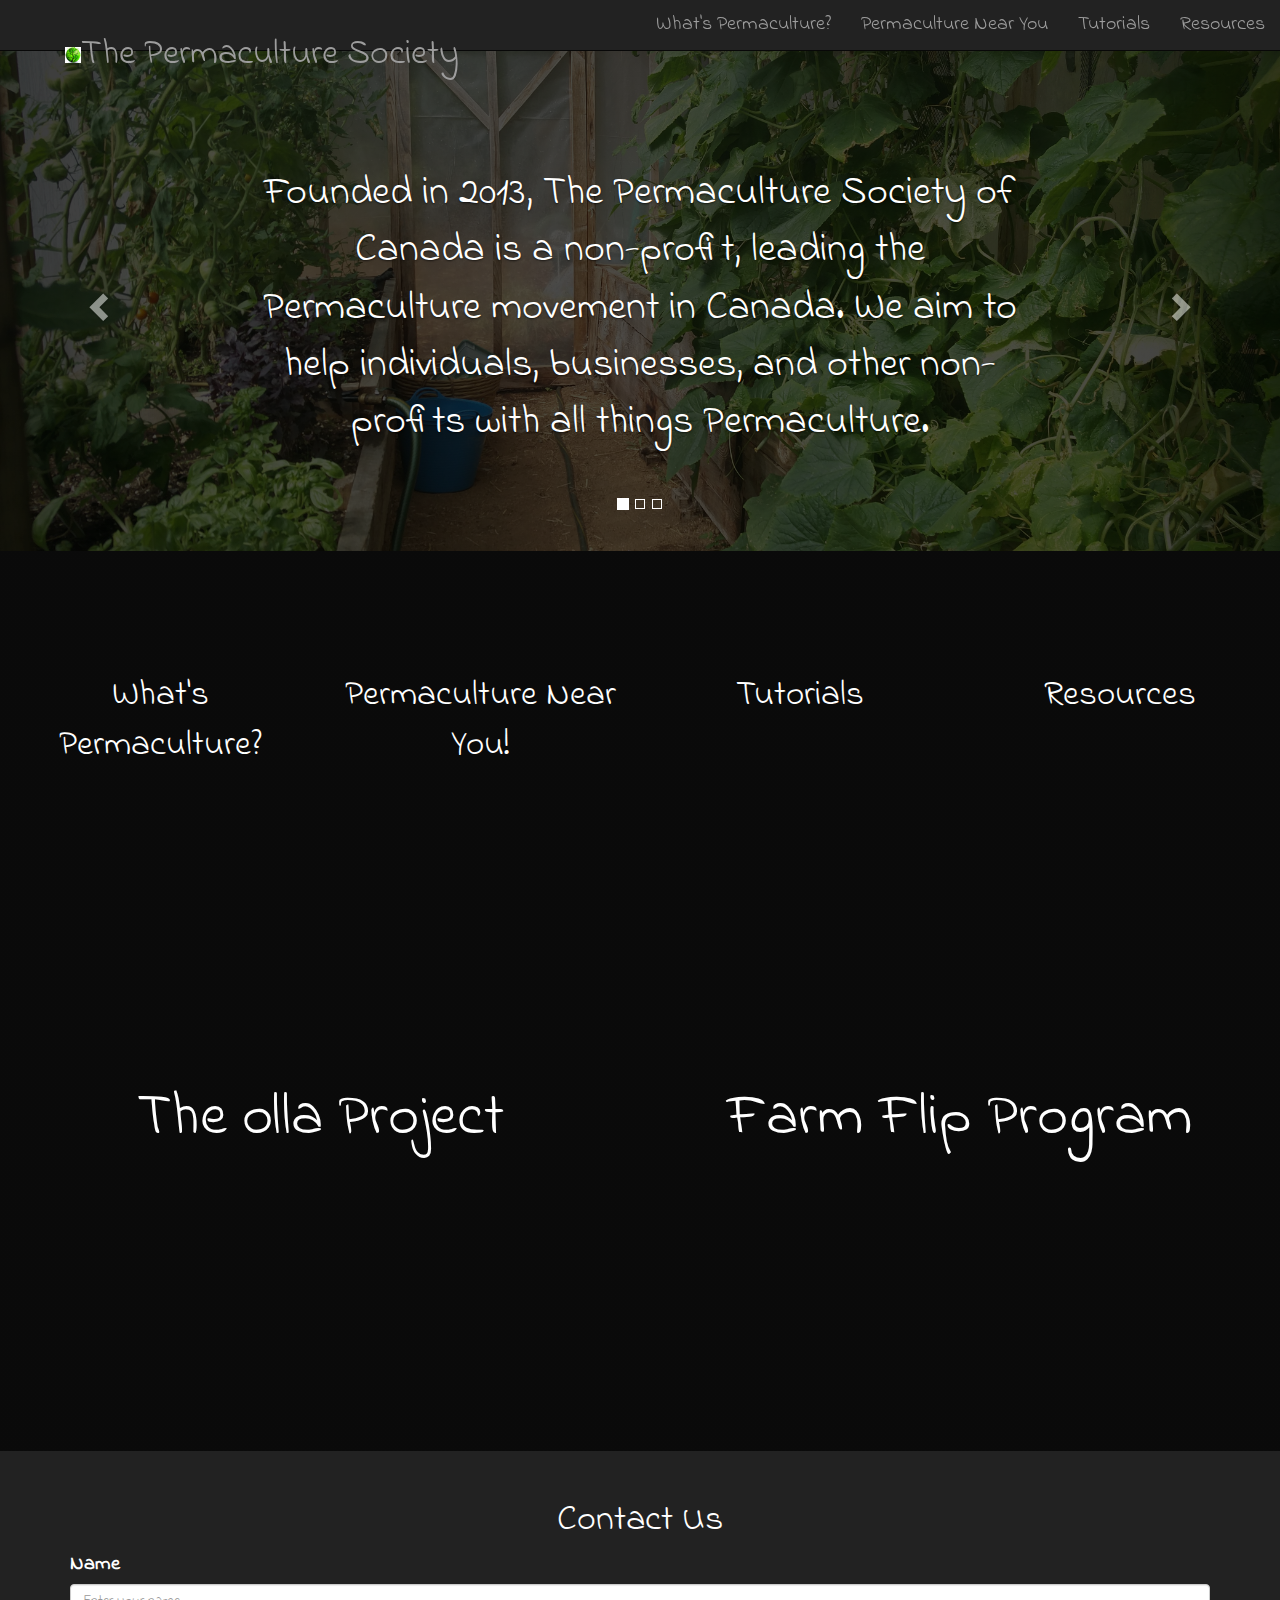
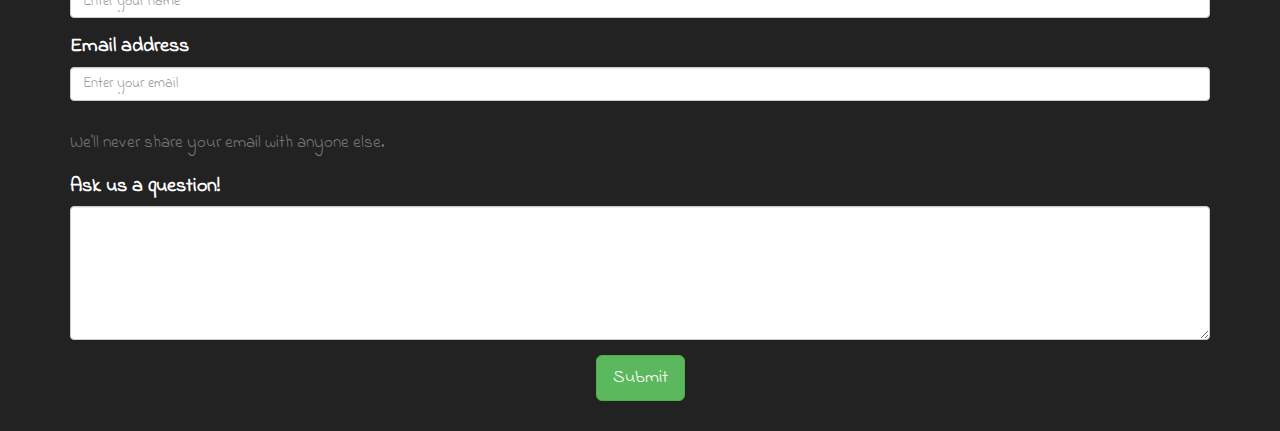
<file: index.html>
<!DOCTYPE html>
<html>
<head>
  <meta charset="utf-8">
  <title>The Permaculture Society of Canada</title>
  <link rel="stylesheet" href="https://maxcdn.bootstrapcdn.com/bootstrap/3.3.7/css/bootstrap.min.css">
  <link href="https://fonts.googleapis.com/css?family=Indie+Flower" rel="stylesheet">
  <link rel="stylesheet" href="main.css">
</head>
<body>


  <nav class="navbar navbar-inverse navbar-static-top">
    <div class="container-fluid">
      <!-- Brand and toggle get grouped for better mobile display -->
      <div class="navbar-header">
        <button type="button" class="navbar-toggle collapsed" data-toggle="collapse" data-target="#bs-example-navbar-collapse-1" aria-expanded="false">
          <span class="sr-only">Toggle navigation</span>
          <span class="icon-bar"></span>
          <span class="icon-bar"></span>
          <span class="icon-bar"></span>
        </button>
        <a class="navbar-brand logo-header" href="#"><h1><img src="PermacultureLogo.png">The Permaculture Society</h1></a>
      </div>

      <!-- Collect the nav links, forms, and other content for toggling -->
      <div class="collapse navbar-collapse" id="bs-example-navbar-collapse-1">
        <ul class="nav navbar-nav navbar-right">
          <li><a href="comingsoon.html">What's Permaculture?</a></li>
          <li><a href="comingsoon.html">Permaculture Near You</a></li>
          <li><a href="comingsoon.html">Tutorials</a></li>
          <li><a href="comingsoon.html">Resources</a></li>
        </ul>
      </div><!-- /.navbar-collapse -->
    </div><!-- /.container-fluid -->
  </nav>

  <div id="home-slideshow" class="carousel slide" data-interval="10000" data-ride="carousel">
    <!-- Indicators -->
    <ol class="carousel-indicators">
      <li data-target="#home-slideshow" data-slide-to="0" class="active"></li>
      <li data-target="#home-slideshow" data-slide-to="1"></li>
      <li data-target="#home-slideshow" data-slide-to="2"></li>
    </ol>

    <!-- Wrapper for slides -->
    <div class="carousel-inner" role="listbox">
      <div class="item greenhouse active">
        <div class="carousel-caption">
          <p>Founded in 2013, The Permaculture Society of Canada is a non-profit, leading the Permaculture movement in Canada. We aim to help individuals, businesses, and other non-profits with all things Permaculture.</p>
        </div>
      </div>
      <div class="item apple-orchards">
        <div class="carousel-caption">
          <p>Connecting people to the education and resources they want and need.</p>
        </div>
      </div>
      <div class="item oven">
        <div class="carousel-caption">
          <p>Leading projects to improve our social, political and environmental culture.</p>
        </div>
      </div>


    </div>

    <!-- Controls -->
    <a class="left carousel-control" href="#home-slideshow" role="button" data-slide="prev">
      <span class="glyphicon glyphicon-chevron-left" ></span>
      <span class="sr-only">Previous</span>
    </a>
    <a class="right carousel-control" href="#home-slideshow" role="button" data-slide="next">
      <span class="glyphicon glyphicon-chevron-right"></span>
      <span class="sr-only">Next</span>
    </a>
  </div>


  <div class="container-fluid">
    <div class="row">
      <div class="col-sm-3 about">
        <a href="comingsoon.html">What's Permaculture?</a>
      </div>
      <div class="col-sm-3 near-you">
        <a href="comingsoon.html">Permaculture Near You!</a>
      </div>
      <div class="col-sm-3 tutorials">
        <a href="comingsoon.html">Tutorials</a>
      </div>
      <div class="col-sm-3 resources">
        <a href="comingsoon.html">Resources</a>
      </div>
    </div>
    <div class="row">
      <div class="col-sm-6 olla">
        <a href="comingsoon.html">The olla Project</a>
      </div>
      <div class="col-sm-6 farm-flip">
        <a href="comingsoon.html">Farm Flip Program</a>
      </div>
    </div>
  </div>

  <div id="contact-form" class="container contact-us">
    <h1>Contact Us</h1>
    <form>
      <div class="form-group">
        <label for="exampleInputName">Name</label>
        <input type="name" class="form-control" id="exampleInputEmail1" placeholder="Enter your name">
      </div>
      <div class="form-group">
        <label for="exampleInputEmail1">Email address</label>
        <input type="email" class="form-control" id="exampleInputEmail1" aria-describedby="emailHelp" placeholder="Enter your email">
      </br>
        <small id="emailHelp" class="form-text text-muted">We'll never share your email with anyone else.</small>
      </div>
      <div class="form-group">
        <label for="exampleTextarea">Ask us a question!</label>
        <textarea class="form-control" id="exampleTextarea" rows="6"></textarea>
      </div>
      <div class="form-actions">
        <button type="submit" class="btn btn-lg btn-success">Submit</button>
      </div>
    </form>
  </div>





  <script src="http://code.jquery.com/jquery-3.2.1.min.js" integrity="sha256-hwg4gsxgFZhOsEEamdOYGBf13FyQuiTwlAQgxVSNgt4=" crossorigin="anonymous"></script>
  <script src="https://maxcdn.bootstrapcdn.com/bootstrap/3.3.7/js/bootstrap.min.js" charset="utf-8"></script>
  <script src="mainScript.js" charset="utf-8"></script>

</body>
</html>
</file>
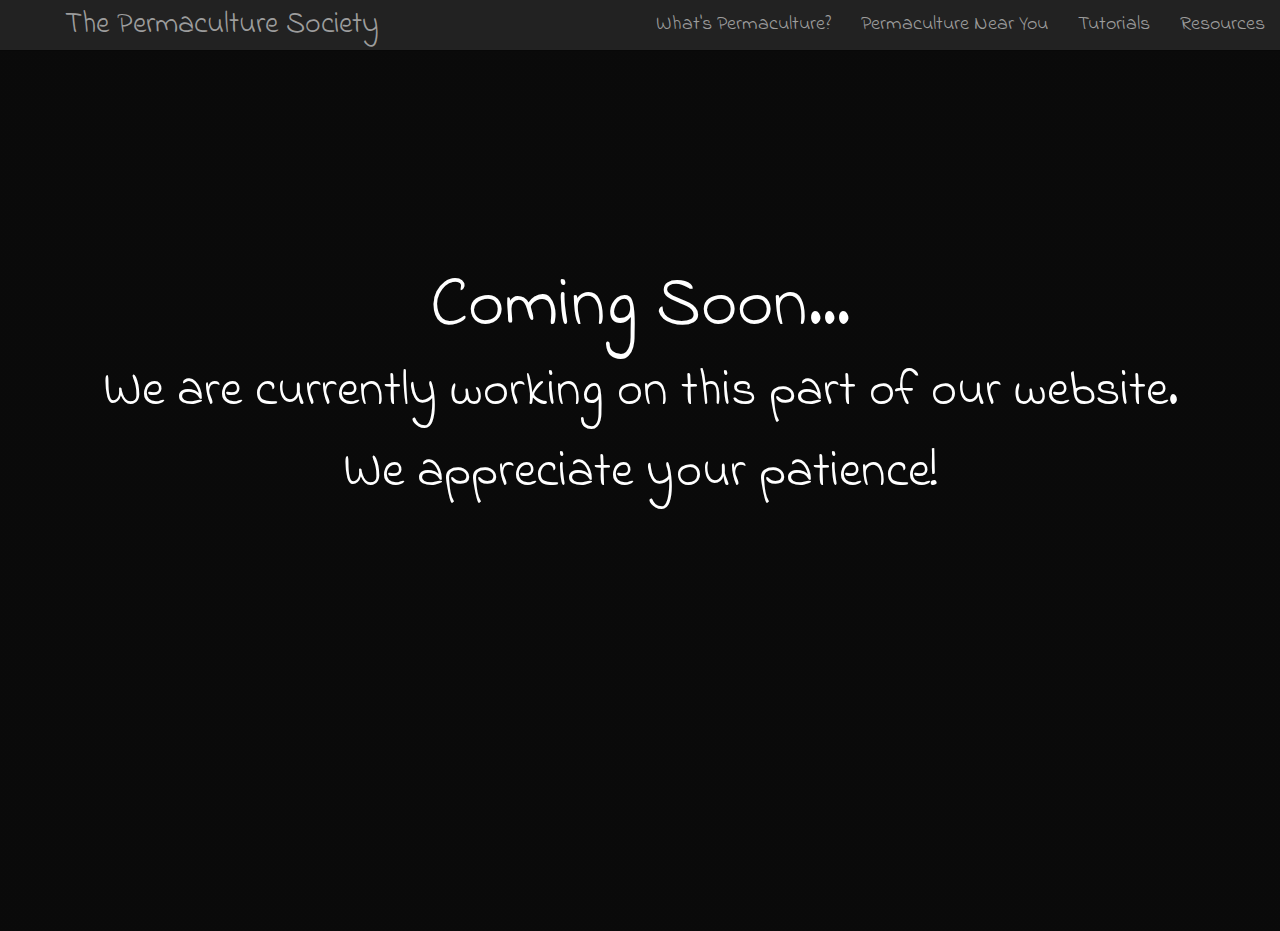
<file: comingsoon.html>
<!DOCTYPE html>
<html>
<head>
  <meta charset="utf-8">
  <title>The Permaculture Society of Canada</title>
  <link rel="stylesheet" href="https://maxcdn.bootstrapcdn.com/bootstrap/3.3.7/css/bootstrap.min.css">
  <link href="https://fonts.googleapis.com/css?family=Indie+Flower" rel="stylesheet">
  <link rel="stylesheet" href="comingsoon.css">
</head>
<body>


  <nav class="navbar navbar-inverse navbar-static-top">
    <div class="container-fluid">
      <!-- Brand and toggle get grouped for better mobile display -->
      <div class="navbar-header">
        <button type="button" class="navbar-toggle collapsed" data-toggle="collapse" data-target="#bs-example-navbar-collapse-1" aria-expanded="false">
          <span class="sr-only">Toggle navigation</span>
          <span class="icon-bar"></span>
          <span class="icon-bar"></span>
          <span class="icon-bar"></span>
        </button>
        <a class="navbar-brand logo-header" href="index.html">The Permaculture Society</a>
      </div>

      <!-- Collect the nav links, forms, and other content for toggling -->
      <div class="collapse navbar-collapse" id="bs-example-navbar-collapse-1">
        <ul class="nav navbar-nav navbar-right">
          <li><a href="comingsoon.html">What's Permaculture?</a></li>
          <li><a href="comingsoon.html">Permaculture Near You</a></li>
          <li><a href="comingsoon.html">Tutorials</a></li>
          <li><a href="comingsoon.html">Resources</a></li>
        </ul>
      </div><!-- /.navbar-collapse -->
    </div><!-- /.container-fluid -->
  </nav>


  <div class="comingsoon">
    <h1>Coming Soon...</h1>
    <p>We are currently working on this part of our website.</p>
    <p>We appreciate your patience!</p>
  </div>







  <script src="http://code.jquery.com/jquery-3.2.1.min.js" integrity="sha256-hwg4gsxgFZhOsEEamdOYGBf13FyQuiTwlAQgxVSNgt4=" crossorigin="anonymous"></script>
  <script src="https://maxcdn.bootstrapcdn.com/bootstrap/3.3.7/js/bootstrap.min.js" charset="utf-8"></script>

</body>
</html>
</file>
<file: main.css>
body {
  font-family: 'Indie Flower', cursive;
  color: white;
  background-color: #222;
  font-size: 20px;
}

a.logo-header {
  font-family: 'Indie Flower', cursive;
  color: white;
  position: relative;
  left: 50px;
  font-size: 30px;
}

nav.navbar {
  margin: 0;
}

/***********/
/*carousel*/
/**********/
#home-slideshow .carousel-inner {
  height: 500px;
  width: 100%;
}

.carousel-inner .greenhouse {
  background: linear-gradient( rgba(0, 0, 0, 0.7), rgba(0, 0, 0, 0.7)), url('og4.jpg');
  background-position: center;
  background-repeat: no-repeat;
  background-size: cover;
  width: 100%;
  height: 100%;
}

.carousel-inner .oven {
  background: linear-gradient( rgba(0, 0, 0, 0.7), rgba(0, 0, 0, 0.7)), url('oven7.jpg');
  background-position: center;
  background-repeat: no-repeat;
  background-size: cover;
  width: 100%;
  height: 100%;
}

.carousel-inner .apple-orchards {
  background: linear-gradient( rgba(0, 0, 0, 0.7), rgba(0, 0, 0, 0.7)), url('https://images.unsplash.com/photo-1475260151973-4b51c9c9af2d?dpr=1&auto=format&fit=crop&w=1500&h=998&q=80&cs=tinysrgb&crop=');
  background-position: center;
  background-repeat: no-repeat;
  background-size: cover;
  width: 100%;
  height: 100%;
}

.carousel-indicators li {
  border-radius: 0;
}

div.greenhouse p {
  font-size: 40px;
  text-align: center;
  position: relative;
  top: -40px;
}

div.oven p {
  font-size: 40px;
  text-align: center;
  position: relative;
  top: -120px;
}

div.apple-orchards p {
  font-size: 40px;
  text-align: center;
  position: relative;
  top: -120px;
}

/************/
/*main links*/
/************/
div.about {
  background: linear-gradient( rgba(0, 0, 0, 0.7), rgba(0, 0, 0, 0.7)), url('https://images.unsplash.com/photo-1474440692490-2e83ae13ba29?dpr=1&auto=format&fit=crop&w=1500&h=1000&q=80&cs=tinysrgb&crop=');
  background-position: center;
  background-repeat: no-repeat;
  background-size: cover;
  height: 300px;
  text-align: center;
}

div.about:hover {
  background: linear-gradient( rgba(0, 0, 0, 0.9), rgba(0, 0, 0, 0.9)), url('https://images.unsplash.com/photo-1474440692490-2e83ae13ba29?dpr=1&auto=format&fit=crop&w=1500&h=1000&q=80&cs=tinysrgb&crop=');
  background-position: center;
  background-repeat: no-repeat;
  background-size: cover;
}

div.about a {
  position: relative;
  top: 120px;
  font-size: 35px;
  color: white;
  text-decoration: none;
}

div.near-you {
  background: linear-gradient( rgba(0, 0, 0, 0.7), rgba(0, 0, 0, 0.7)), url('https://images.unsplash.com/photo-1469571486292-0ba58a3f068b?dpr=1&auto=format&fit=crop&w=1500&h=1000&q=80&cs=tinysrgb&crop=');
  background-position: center;
  background-repeat: no-repeat;
  background-size: cover;
  height: 300px;
  text-align: center;
}

div.near-you:hover {
  background: linear-gradient( rgba(0, 0, 0, 0.9), rgba(0, 0, 0, 0.9)), url('https://images.unsplash.com/photo-1469571486292-0ba58a3f068b?dpr=1&auto=format&fit=crop&w=1500&h=1000&q=80&cs=tinysrgb&crop=');
  background-position: center;
  background-repeat: no-repeat;
  background-size: cover;
}

div.near-you a {
  position: relative;
  top: 120px;
  font-size: 35px;
  color: white;
  text-decoration: none;
}

div.tutorials {
  background: linear-gradient( rgba(0, 0, 0, 0.7), rgba(0, 0, 0, 0.7)), url('https://images.unsplash.com/photo-1484811804487-a9881949ed6b?dpr=1&auto=format&fit=crop&w=1500&h=998&q=80&cs=tinysrgb&crop=');
  background-position: center;
  background-repeat: no-repeat;
  background-size: cover;
  height: 300px;
  text-align: center;
}

div.tutorials:hover {
  background: linear-gradient( rgba(0, 0, 0, 0.9), rgba(0, 0, 0, 0.9)), url('https://images.unsplash.com/photo-1484811804487-a9881949ed6b?dpr=1&auto=format&fit=crop&w=1500&h=998&q=80&cs=tinysrgb&crop=');
  background-position: center;
  background-repeat: no-repeat;
  background-size: cover;
}

div.tutorials a {
  position: relative;
  top: 120px;
  font-size: 35px;
  color: white;
  text-decoration: none;
}

div.resources {
  background: linear-gradient( rgba(0, 0, 0, 0.7), rgba(0, 0, 0, 0.7)), url('https://images.unsplash.com/photo-1474631245212-32dc3c8310c6?dpr=1&auto=format&fit=crop&w=1500&h=1202&q=80&cs=tinysrgb&crop=');
  background-position: center;
  background-repeat: no-repeat;
  background-size: cover;
  height: 300px;
  text-align: center;
}

div.resources:hover {
  background: linear-gradient( rgba(0, 0, 0, 0.9), rgba(0, 0, 0, 0.9)), url('https://images.unsplash.com/photo-1474631245212-32dc3c8310c6?dpr=1&auto=format&fit=crop&w=1500&h=1202&q=80&cs=tinysrgb&crop=');
  background-position: center;
  background-repeat: no-repeat;
  background-size: cover;
}

div.resources a {
  position: relative;
  top: 120px;
  font-size: 35px;
  color: white;
  text-decoration: none;
}

div.olla {
  background: linear-gradient( rgba(0, 0, 0, 0.7), rgba(0, 0, 0, 0.7)), url('https://images.unsplash.com/photo-1484325602102-04f5b6bc3ec5?dpr=1&auto=format&fit=crop&w=1500&h=2042&q=80&cs=tinysrgb&crop=');
  background-position: center;
  background-repeat: no-repeat;
  background-size: cover;
  height: 600px;
  text-align: center;
}

div.olla:hover {
  background: linear-gradient( rgba(0, 0, 0, 0.9), rgba(0, 0, 0, 0.9)), url('https://images.unsplash.com/photo-1484325602102-04f5b6bc3ec5?dpr=1&auto=format&fit=crop&w=1500&h=2042&q=80&cs=tinysrgb&crop=');
  background-position: center;
  background-repeat: no-repeat;
  background-size: cover;
}

div.olla a {
  position: relative;
  top: 225px;
  font-size: 60px;
  color: white;
  text-decoration: none;
}

div.farm-flip {
  background: linear-gradient( rgba(0, 0, 0, 0.7), rgba(0, 0, 0, 0.7)), url('https://images.unsplash.com/photo-1486328228599-85db4443971f?dpr=1&auto=format&fit=crop&w=1500&h=1000&q=80&cs=tinysrgb&crop=');
  background-position: center;
  background-repeat: no-repeat;
  background-size: cover;
  height: 600px;
  text-align: center;
}

div.farm-flip:hover {
  background: linear-gradient( rgba(0, 0, 0, 0.9), rgba(0, 0, 0, 0.9)), url('https://images.unsplash.com/photo-1486328228599-85db4443971f?dpr=1&auto=format&fit=crop&w=1500&h=1000&q=80&cs=tinysrgb&crop=');
  background-position: center;
  background-repeat: no-repeat;
  background-size: cover;
}

div.farm-flip a {
  position: relative;
  top: 225px;
  font-size: 60px;
  color: white;
  text-decoration: none;
}


/******************/
/****contact-us****/
div.contact-us {
  height: 550px;
  position: relative;
  top: 30px;
}

div.contact-us h1 {
  text-align: center;
}

div.contact-us .form-actions {
  text-align: center;
}

div.contact-us label {
  font-size: 20px;
}
</file>
<file: comingsoon.css>
html, body {
  height: 100%;
  width: 100%;
  font-family: 'Indie Flower', cursive;
  color: white;
  background-color: #222;
  font-size: 20px;
}

h1 {
  font-size: 70px;
}

a.logo-header {
  font-family: 'Indie Flower', cursive;
  color: white;
  position: relative;
  left: 50px;
  font-size: 30px;
}

.comingsoon {
  background: linear-gradient( rgba(0, 0, 0, 0.7), rgba(0, 0, 0, 0.7)), url('https://images.unsplash.com/photo-1489743342057-3448cc7c3bb9?dpr=1&auto=format&fit=crop&w=1500&h=2113&q=80&cs=tinysrgb&crop=');
  background-position: center;
  background-repeat: no-repeat;
  background-size: cover;
  height: 100%;
  width: 100%;
  text-align: center;
  position: relative;
  top: -20px;
  padding-top: 17%;
  font-size: 50px;
}

nav.navbar.navbar-inverse {
  margin: 0;
}
</file>
